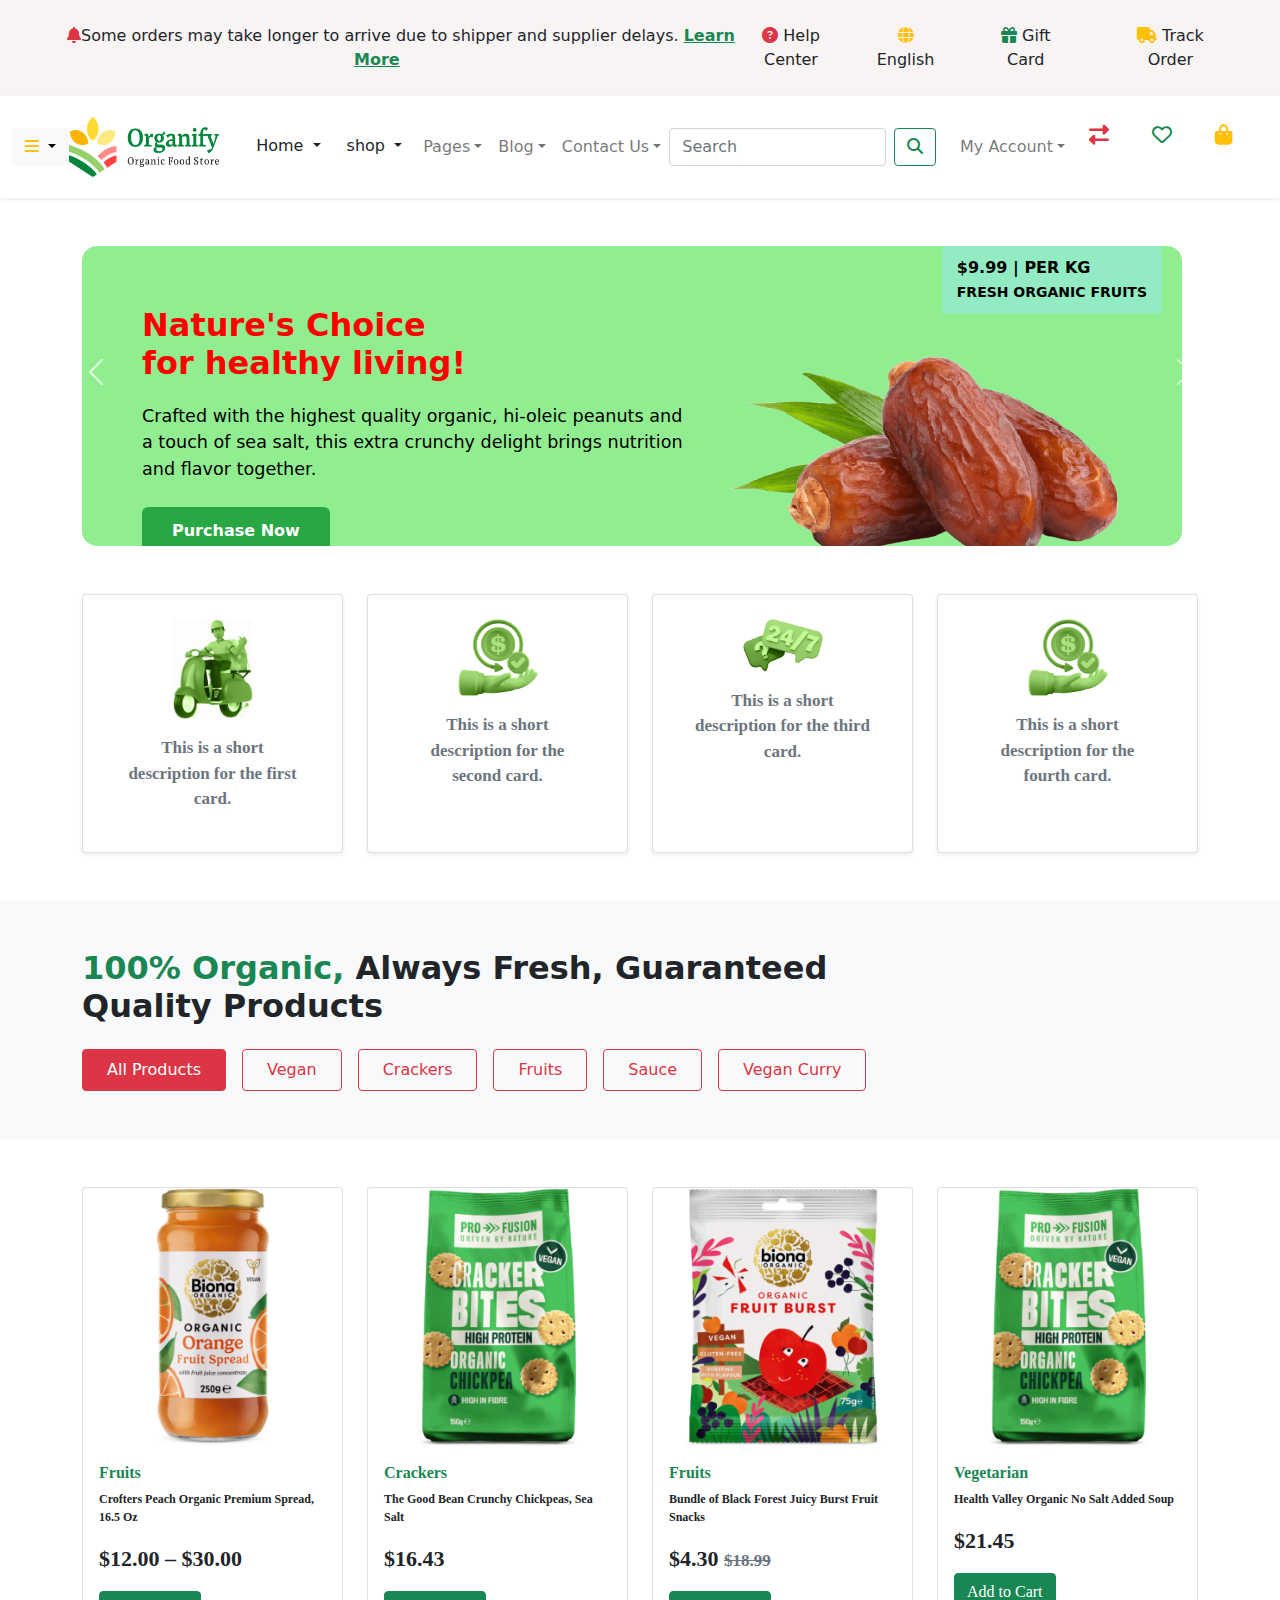
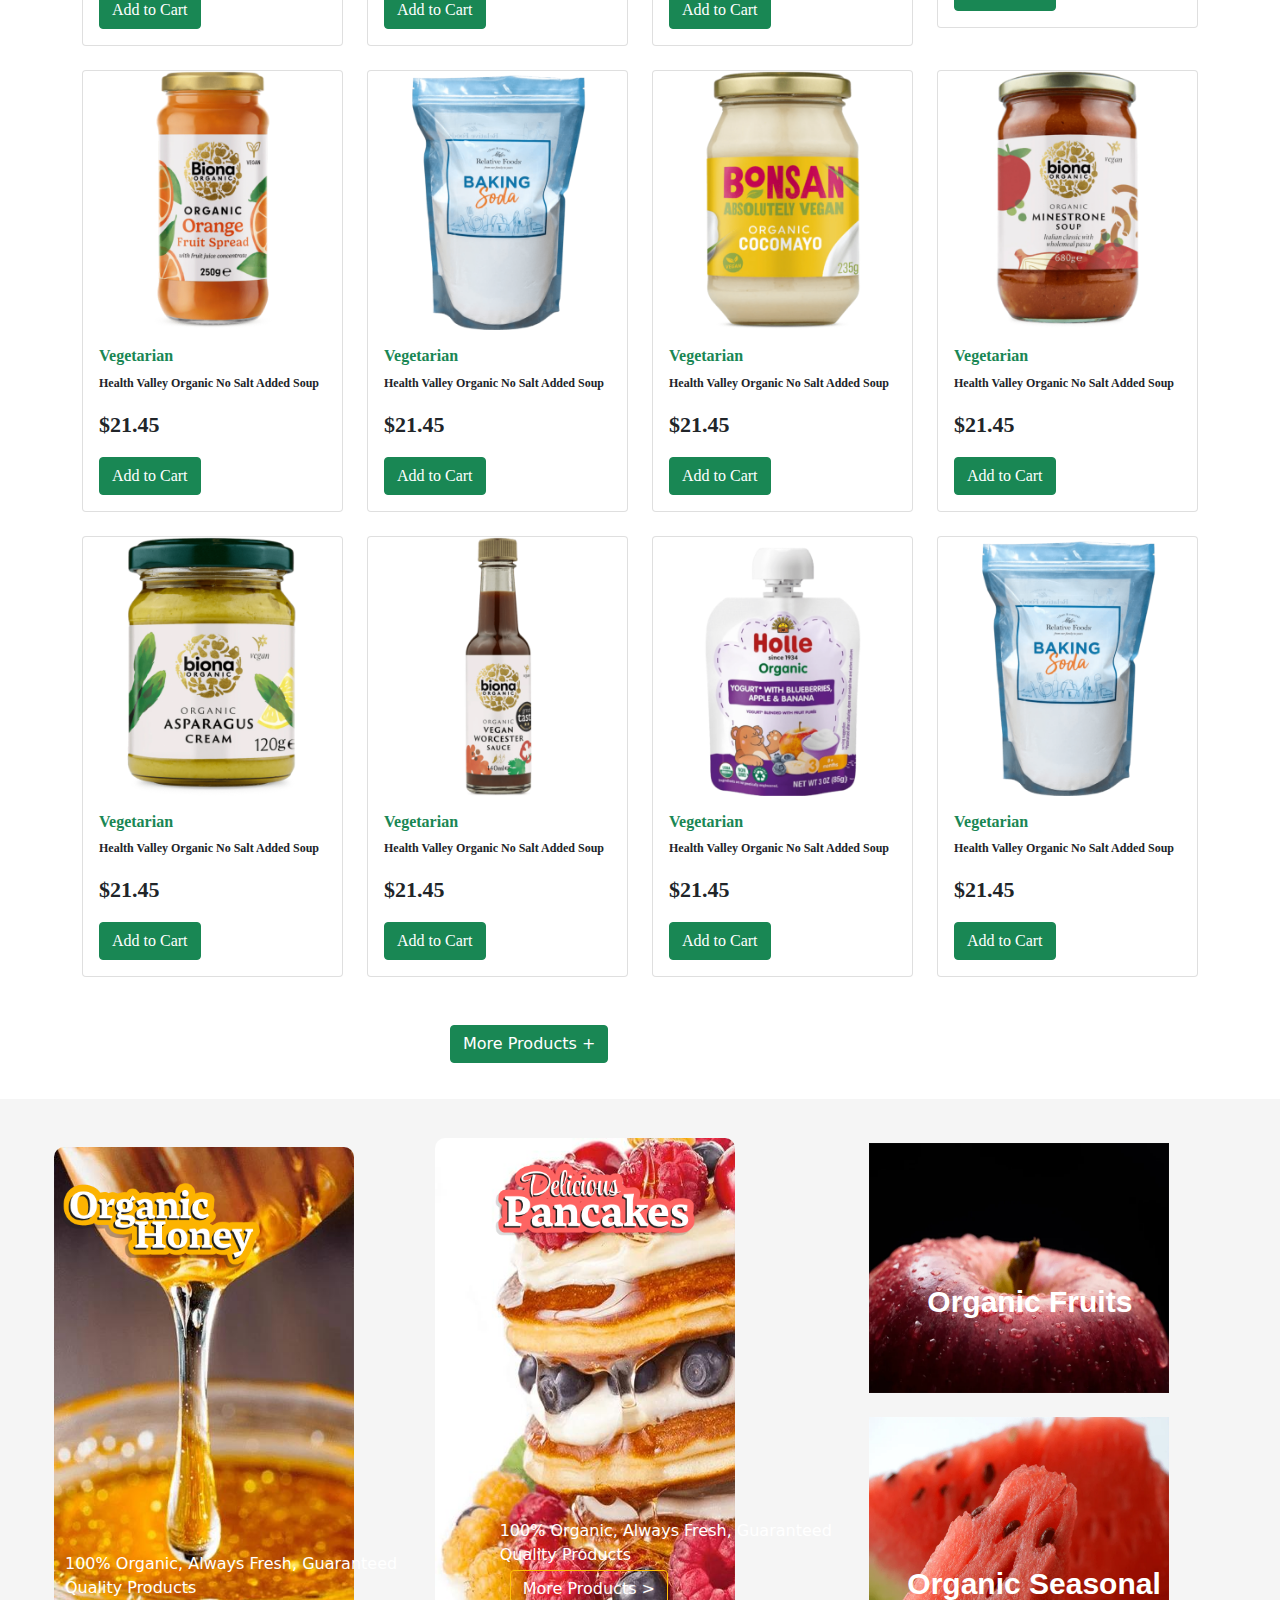
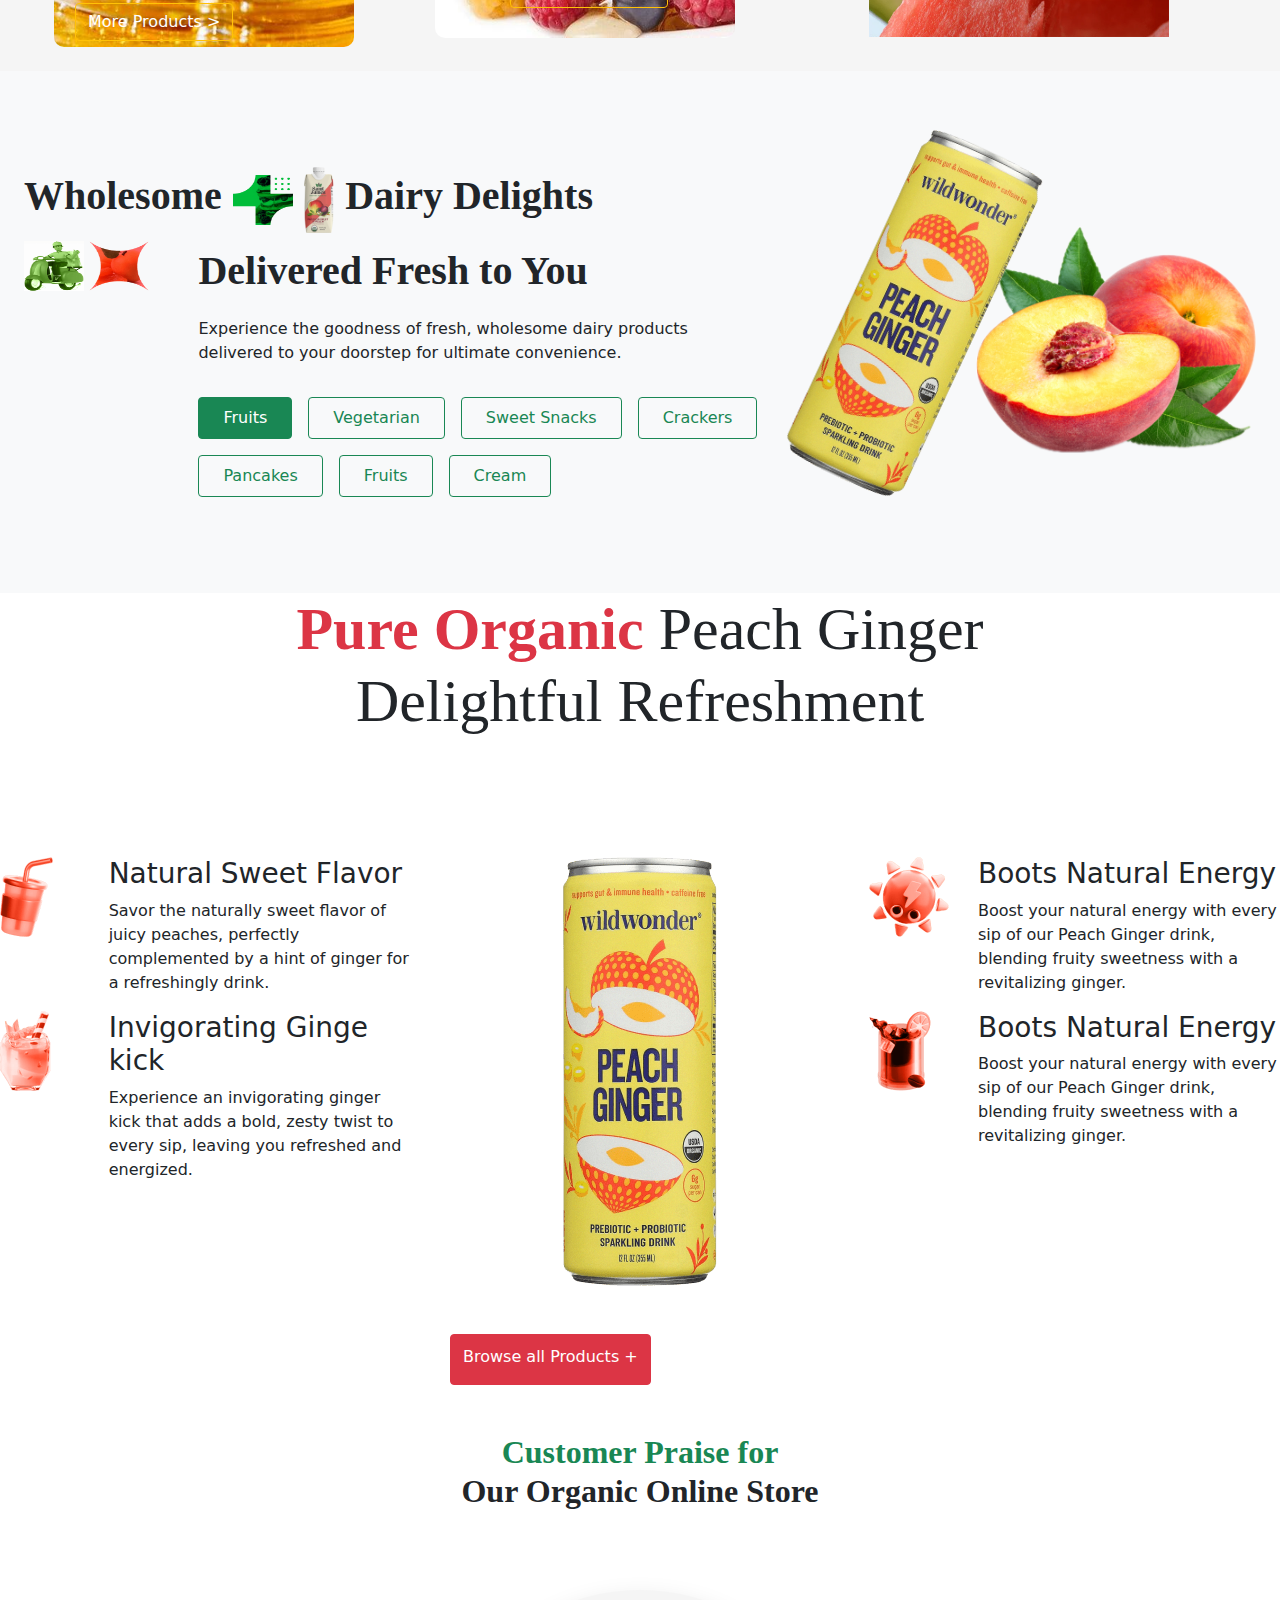
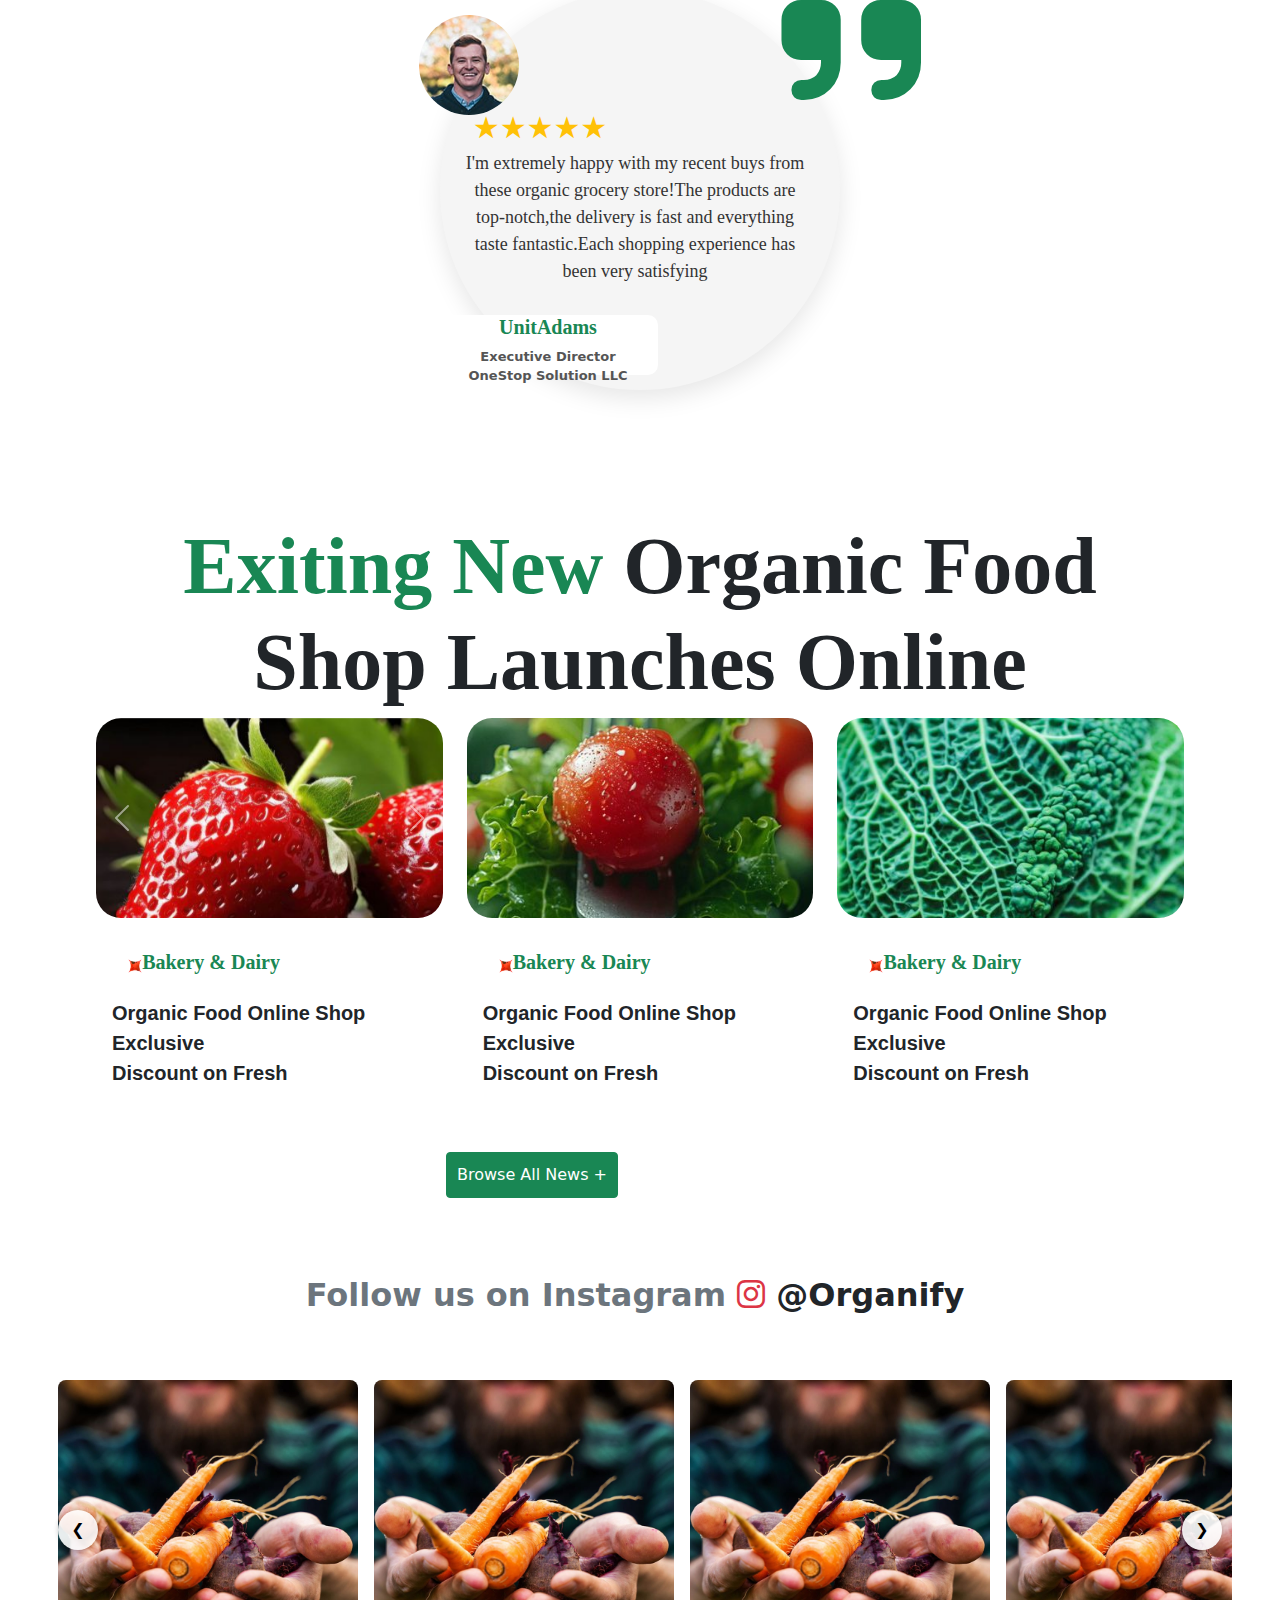
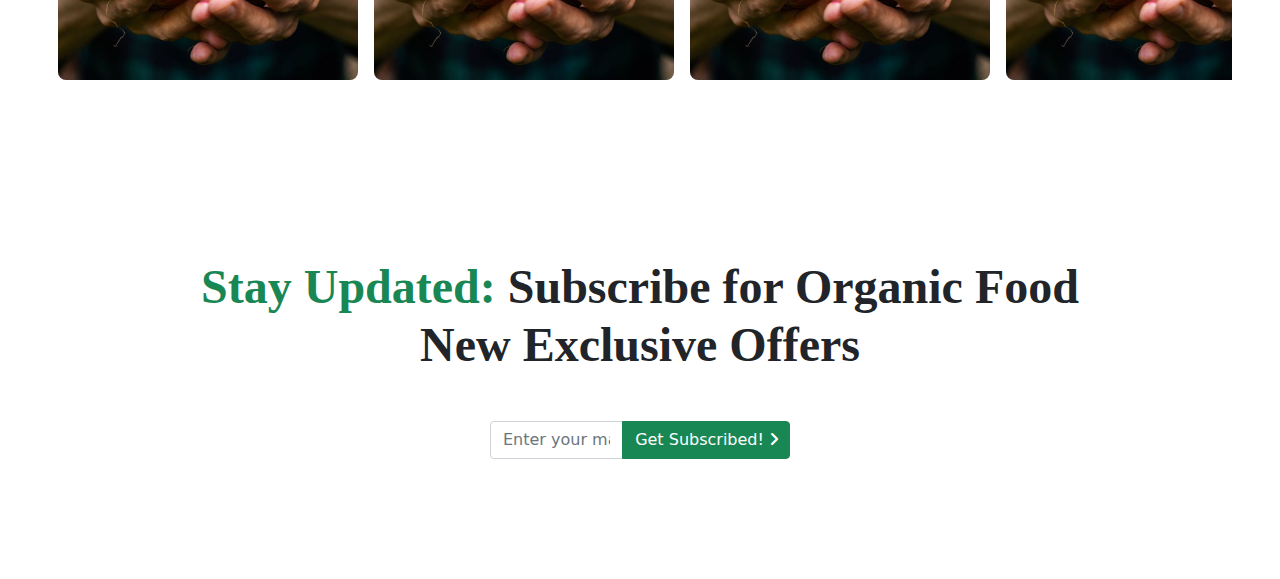
<file: index1.html>
<!DOCTYPE html>
<html lang="en">
<head>
<meta charset="UTF-8">
<meta name="viewport" content="width=device-width, initial-scale=1.0">
<title>Navbar Bootstrap</title>
<link rel="stylesheet" href="bootstrap/css/bootstrap.min.css"  />
<link rel="stylesheet" href="https://cdnjs.cloudflare.com/ajax/libs/font-awesome/6.4.0/css/all.min.css"  />

<style>
  .dropdown-menu{
    background-color: white;
    box-shadow: 0 8px 16px rgba(0,0,0,0.12);
    border-radius: 6px;
    padding: 10px;
  }
  .dropdown:hover .dropdown-menu {
    display: block;
  }
  .btn btn-outline-success{
    border: none;
    color: white;
    padding: 30px 30px;
    font-weight: bold;
    border-radius: 6px;
    border: none;
  }
  /* carousel section start */
    .promo-section {
     width: 100%;                color: #000;
     max-width: 1100px;    
     height: 300px;                 
     padding: 60px ;        
     background-color: lightgreen;  
     display: flex;
     flex-direction: column;
     position: relative;
     border-radius: 15px;
}
     .price-badge {
     position: absolute; 
     top: 0px;           
     right: 20px;         
     background-color: #92ebc2;
     padding: 10px 15px;
     font-weight: bold;
      border-radius: 5px;
}
.price-badge3 {
      position: absolute; 
      bottom: 0px;           
      left: 20px;  
      align-items: center;       
      background-color: #f8d7da;
      padding: 10px 15px;
      font-weight: bold;
      border-radius: 5px;
      
    }
    .text-content h1 {
      font-size: 2rem;
      font-weight: 700;
      margin-bottom: 20px;
      color: red;
    }
    .text-content p {
      font-size: 1.1rem;
      margin-bottom: 25px;
    }
    .btn-purchase {
      background-color: #28a745;
      border: none;
      color: white;
      padding: 12px 30px;
      font-weight: bold;
      border-radius: 6px;
    }
    .image-float {
      position: relative;
      right: 0;
      bottom: -50px;
      width: 170%;
      max-width: 400px;
      z-index: 1;
    }
    .image2-float{
      position: relative;
      right: 0;
      bottom: -70px;
      width: 170%;
      max-width: 400px;
      z-index: 1;
    }
    .image3-float{
      position: relative;
      right: 0;
      bottom: -0px;
      width: 170%;
      max-width: 400px;
      z-index: 1;
    }
    img:hover{
      transform: scale(1.1);
      transition: transform 0.5s ease;
    }
    /* cards start here */
    .card-body{
      font-size: 20px;
      font-family: 'Times New Roman', Times, serif;
      font-weight: bold;
    }
    /* Title starts here */
    .t
    /* product section starts here */
    .product-img-top{
      margin-top: 40px;
      height: 150px;
      width: 150px;
    }
    .product-text{
      font-family: 'Times New Roman', Times, serif;
      font-size: 12px;
    }
    .products-text{
      font-size: 22px;

    }
    .btn-green {
      color: #fff;
      font-size: large;
      font-weight: bold;
      border: none;
      border-radius: 5px;;
     
    }

    .btn-green:hover {
      background-color: #36913d;
    }
   .background-image{
     position: relative;
      left: 30px;
      bottom: -50px;
      width: 170%;
      max-width: 400px;
      height: 500px;
      border-radius: 25px;
   }
   /* organic honey section starts here */
   .btn btn-warning{
    outline: orange;
   }
   .btn btn-warning:hover{
    color: transparent;
   }
  .image-sections{
    background-color: rgb(227, 217, 217);
  }
  /* apple start */
  .apple-text{
    font-size: 30px;
    font-family: Arial, Helvetica, sans-serif;
  }
  .apple{
    border-radius: 10px;
  }
  /* watermelon  */
  .watermelon-text{
    font-size: 30px;
    font-family: Arial, Helvetica, sans-serif;
  }
  /* wholesome */
  .icon-images{
    width: 60px;
    height: 50px;
  }
  .wholesome-text{
    font-size: 40px;
    font-family: Cambria, Cochin,'Times New Roman', Times, serif;
  }
  .text-muted{
    font-size: 17px;
    font-family: 'Times New Roman', Times, serif;
    text-align: center;
    
  }
  /* rounded image section */


    .testimonial-section {
      background-color: whitesmoke;
      padding: 60px 30px;
      max-width: 400px;
      margin: 80px auto;
      border-radius: 12px;
      height:400px;
      box-shadow: 0 8px 24px rgba(0,0,0,0.1);
      text-align: center;
    }

    .stars {
      color: #fbbf24;
      font-size: 1.5rem;
      margin-top: 20px;
    }

    .testimonial-text {
      font-size: 1.1rem;
      color: #333;
      margin-bottom: 30px;
    }

    .reviewer-img {
      width: 100px;
      height: 100px;
      object-fit: cover;
      margin-bottom: 15px;
    }

    .reviewer {
      font-weight: 600;
      color: #16a34a;
    }

    .reviewer-title {
      font-size: 0.95rem;
      color: #555;
    }
    /* card icons */
    .card-icon img{
      width: 5%;
    
    }
    /* table image section */
    .carousel-wrapper {
      position: relative;
      overflow: hidden;
    }

    .carousel-container {
      display: flex;
      overflow-x: auto;
      scroll-behavior: smooth;
      gap: 1rem;
      padding: 10px;
    }

    .carousel-container::-webkit-scrollbar {
      display: none;
    }

    .carousel-item-custom {
      flex: 0 0 auto;
      width: 300px;
      height: 300px;
      background-color: #eaeaea;
      display: flex;
      justify-content: center;
      align-items: center;
      font-size: 24px;
      border-radius: 8px;
    }

    .carousel-control-custom {
      position: absolute;
      top: 50%;
      transform: translateY(-50%);
      background: rgba(255, 255, 255, 0.9);
      border: none;
      width: 40px;
      height: 40px;
      border-radius: 50%;
      z-index: 10;
      box-shadow: 0 0 5px rgba(0, 0, 0, 0.2);
    }

    .carousel-control-prev-custom {
      left: 10px;
    }

    .carousel-control-next-custom {
      right: 10px;
    } 
    /* stay in touch */
   

    
    
  </style>


</head>
<body>
  <!-- top bar -->
   <div class="top-announcement" style="background-color: #f9f4f4;">
      <div class="container-fluid d-flex justify-content-between text-center">
            <span class=" d-flex align-items-center">
             
                <p class="mb-0 ms-5  "><i class="text-danger fas fa-bell"></i>Some orders may take longer to arrive due to shipper and supplier delays.
             <a href="#" class="me-5 text-decoration-underline text-success fw-bold ">Learn More</a>
             </p>
            
        
              <!-- right icons -->
                <div class=" d-flex align-items-center  gap-3 justify-content-between me-4">
                    <a href="#" class="text-dark text-decoration-none ">
                        <i class="text-danger fas fa-question-circle  "></i>
                         Help Center
                    </a>
                    <a href="#" class="text-dark text-decoration-none   m-3">
                        <i class="text-warning fas fa-globe "></i>
                         English
                    </a>
                    <a href="#" class="text-dark text-decoration-none  m-3">
                        <i class="text-success fas fa-gift "></i>
                        Gift Card
                    </a>
                    <a href="#" class="text-dark text-decoration-none  m-4">
                        <i class="text-warning fas fa-truck "></i>
                        Track Order
                    </a>
                </div>
            </span>
     </div>
  </div>

  <!-- navbar -->
      <ul class="navbar-nav ">

      <nav class="navbar navbar-expand-lg navbar-light bg-white shadow-sm py-3" aria-label="Main Navigation">
        <div class="container-fluid">
      
      <!-- Hamburger Dropdown (Categories) -->
      <div class="dropdown ">
        <button class="btn btn-light dropdown-toggle" type="button" data-bs-toggle="dropdown ">
          <i class="fas fa-bars text-warning"></i>
        </button>
        <ul class="dropdown-menu">
          <li><a class="dropdown-item" href="#">Crackers</a></li>
          <li><a class="dropdown-item" href="#">Fresh Fruits</a></li>
          <li><a class="dropdown-item" href="#">Gluten-Free</a></li>
          <li><a class="dropdown-item" href="#">Organic</a></li>
          <li><a class="dropdown-item" href="#">Vegan</a></li>
          <li><a class="dropdown-item" href="#">Vegetarian</a></li>
        </ul>
      </div>

      <!-- Logo -->
      <a class="navbar-brand me-4" href="#">
        <img src="images/logo-1.png" alt="Organify Logo" width="150" height="60">
      </a>

      <!-- Mega Menu Begins Immediately After Logo -->
      <ul class="navbar-nav me-auto mb-2 mb-lg-0">

        <!-- Home Mega Dropdown -->
       <div class="drop-img">
            <div class="dropdown">
              <button class="btn dropdown-toggle" type="button" id="homeDropdown">
                Home
              </button>
              <ul class="dropdown-menu p-3" aria-labelledby="homeDropdown" style="width: 600px;">
               <li class="d-flex flex-wrap justify-content-between">
                    <div class="text-center" style="width: 32%;">
                      <img src="images/post-gallery-3.jpg " class="img-fluid mb-2" alt="" style="max-width: 100%; height: 120px; object-fit: cover;" >
                      <p>page1</p>
                    </div>
                    <!-- second -->
                    <div class="text-center" style="width: 32%;">
                      <img src="images/post-gallery-5.jpg " class="img-fluid mb-2" alt="" style="max-width: 100%; height: 120px; object-fit: cover;" >
                      <p>page2</p>
                    </div>
                    <!-- third -->
                    <div class="text-center" style="width: 32%;">
                      <img src="images/post-gallery-6.png " class="img-fluid mb-2" alt="" style="max-width: 100%; height: 120px; object-fit: cover;" >
                      <p>page3</p>
                      </div>
                    <!-- fouth -->
                    <div class="text-center" style="width: 32%;">
                      <img src="images/post1.11-2-419x279.jpg" class="img-fluid mb-2" alt="" style="max-width: 100%; height: 120px; object-fit: cover;" >
                      <p>page4</p>
                    </div>
                    <!-- fifth -->
                    <div class="text-center" style="width: 32%;">
                      <img src="images/post1.15-1-419x279.jpg " class="img-fluid mb-2" alt="" style="max-width: 100%; height: 120px; object-fit: cover;" >
                      <p>page5</p>
                    </div>
                    <!-- sixth -->
                    <div class="text-center" style="width: 32%;">
                      <img src="images/post1.14-1-419x279.jpg" class="img-fluid mb-2" alt="" style="max-width: 100%; height: 120px; object-fit: cover;" >
                      <p>page6</p>
                    </div>
                </li>
              </ul>
            </div>    
           </div>
       

        <!-- Shop Mega Dropdown -->
        <div class="shop-list">
          <div class="dropdown">
            <button class="btn  dropdown-toggle" type="button" id="shopDropdown" >
              shop
            </button>
            <ul class="dropdown-menu p-3"aria-labelledby="shopDropdown" style="width: 700px;">
              <li>
                <table class="table mb-0">
                  <thead>
                    <tr>
                      <th>product Layout</th>
                      <th>Product Layout</th>
                      <th>Product Type</th>
                      <th>Shop Page</th>
                    </tr>
                  </thead>
                  <tbody>
                    <tr>
                      <td>Grid 3 columns</td>
                      <td>Grid Left Side Bar</td>
                      <td>SIMPLE</td>
                      <td>BAR</td>
                    </tr>
                    <tr>
                      <td>Grid 3 Columns</td>
                      <td>Grid Without Side Bar </td>
                      <td>Variable</td>
                      <td>My Account</td>
                    </tr>
                    <tr>
                      <td>Grid 4 Columns</td>
                      <td>Grid Right Side Bar</td>
                      <td></td>
                      <td>WishList</td>
                    </tr>
                    <tr>
                      <td>Grid 4 Columns full width</td>
                      <td></td>
                      <td></td>
                      <td>Checkout</td>
                    </tr>
                  </tbody>
                </table>
              </li>
            </ul>
          </div>
        </div>
        
        <!-- Standard Dropdowns -->
        <li class="nav-item dropdown">
          <a class="nav-link dropdown-toggle" href="#" data-bs-toggle="dropdown">Pages</a>
          <ul class="dropdown-menu">
            <li><a class="dropdown-item" href="#">Submenu X</a></li>
            <li><a class="dropdown-item" href="#">Submenu Y</a></li>
          </ul>
        </li>

        <li class="nav-item dropdown">
          <a class="nav-link dropdown-toggle" href="#" data-bs-toggle="dropdown">Blog</a>
          <ul class="dropdown-menu">
            <li><a class="dropdown-item" href="#">Sub A</a></li>
            <li><a class="dropdown-item" href="#">Sub B</a></li>
          </ul>
        </li>

        <li class="nav-item dropdown">
          <a class="nav-link dropdown-toggle" href="#" data-bs-toggle="dropdown">Contact Us</a>
          <ul class="dropdown-menu">
            <li><a class="dropdown-item" href="#">Sub Alpha</a></li>
            <li><a class="dropdown-item" href="#">Sub Beta</a></li>
          </ul>
        </li>
      </ul>

      <!-- Search -->
      <form class="d-flex me-3" role="search">
        <input class="form-control me-2" type="search" placeholder="Search" aria-label="Search">
        <button class="btn btn-outline-success" type="submit">
          <i class="fas fa-search"></i>
        </button>
      </form>

      <!-- My Account -->
      <ul class="navbar-nav me-3">
        <li class="nav-item dropdown">
          <a class="nav-link dropdown-toggle" href="#" data-bs-toggle="dropdown">My Account</a>
          <ul class="dropdown-menu dropdown-menu-end">
            <li><a class="dropdown-item" href="#">Login</a></li>
            <li><a class="dropdown-item" href="#">Register</a></li>
            <li><a class="dropdown-item" href="#">Profile</a></li>
          </ul>
        </li>
      </ul>

      <!-- Icons -->
        <div class="d-flex align-items-center gap-3 text-dark">
          <div class="icon-wrapper">
            <i class="fa-solid fa-right-left fa-lg text-danger"></i>
            <span class="badge">0</span>
          </div>

          <div class="icon-wrapper">
            <i class="fa-regular fa-heart fa-lg text-success"></i>
            <span class="badge">0</span>
          </div>

          <div class="icon-wrapper me-2">
            <i class="fa-solid fa-bag-shopping fa-lg text-warning"></i>
            <span class="badge">0</span>
          </div>
        </div>
      </div>
    </div>
  </ul> 
</nav>
     
<!-- carousel section -->
<div id="productCarousel" class="carousel slide" data-bs-ride="carousel">
  <div class="carousel-inner">

    <!-- Slide 1 -->
    <div class="carousel-item active">
      <div class="container mt-5">
        <div class="promo-section">
          <div class="price-badge">$9.99 | PER KG <br><small>FRESH ORGANIC FRUITS</small></div>
          <div class="row">
            <div class="col-md-7 text-content">
              <h1>Nature's Choice <br> for healthy living!</h1>
              <p>Crafted with the highest quality organic, hi-oleic peanuts and<br> a touch of sea salt, this extra crunchy delight brings nutrition and flavor together.</p>
              <button class="btn btn-purchase">Purchase Now</button>
            </div>
            <div class="col-md-5 position-relative">
              <img src="images/product-3.png" alt="Product Image" class="image-float">
            </div>
          </div>
        </div>
      </div>
    </div>

    <!-- Slide 2 -->
    <div class="carousel-item container">
      <div class="container mt-5">
        <div class="promo-section">
          <div class="price-badge">$6.49 | PER PACK <br><small>ORGANIC OATS & BERRIES</small></div>
          <div class="row">
            <div class="col-md-6 text-content">
              <h1>Nature's Choice <br> for healthy living!</h1>
              <p>Crafted with the highest quality organic, hi-oleic peanuts and<br> a touch of sea salt, this extra crunchy delight brings nutrition and flavor together.</p>
              <button class="btn btn-purchase">Purchase Now</button>
            </div>
            <div class="  col-md-5 position-relative">
              <img src="images/product-2.png" alt="Product Image" class="image2-float">
            </div>
          </div>
        </div>
      </div>
    </div>
    <!-- Slide 3 -->
    <div class="carousel-item">
      <div class="container mt-5">
        <div class="promo-section">
          <div class="price-badge3">$12.99 | PER KG <br><small>PREMIUM NUTS MIX</small></div>
          <div class="row">
            <div class="col-md-7 text-content">
              <h1>Nature's Choice <br> for healthy living!</h1>
              <p>Crafted with the highest quality organic, hi-oleic peanuts and<br> a touch of sea salt, this extra crunchy delight brings nutrition and flavor together.</p>
              <button class="btn btn-purchase">Purchase Now</button>
            </div>
            <div class="col-md-5 position-relative">
              <img src="images/product-1-2.png" alt="Product Image" class="image3-float">
            </div>
          </div>
        </div>
      </div>

  </div>

  <!-- Carousel Controls -->
  <button class="carousel-control-prev" type="button" data-bs-target="#productCarousel" data-bs-slide="prev">
    <span class="carousel-control-prev-icon"></span>
  </button>
  <button class="carousel-control-next" type="button" data-bs-target="#productCarousel" data-bs-slide="next">
    <span class="carousel-control-next-icon"></span>
  </button>
 </div>
 <button class="carousel-control-prev" type="button" data-bs-target="#productCarousel" data-bs-slide="prev">
    <span class="carousel-control-prev-icon"></span>
  </button>
</div> 

<!-- about section -->
<section class="iconpic py-5">
  <div class="container">
    <div class="row text-center gy-4">

      <!-- Card 1 -->
      <div class="col-lg-3">
        <div class="card h-100 shadow-sm p-4 subtle rounded fw-bold">
          <img src="images/about-us3.png" alt="Card Image 1" class="mx-auto d-block" style="width: 80px;">
          <div class="card-body">
            <p class="card-text small text-muted">This is a short description for the first card.</p>
          </div>
        </div>
      </div>

      <!-- Card 2 -->
      <div class="col-lg-3">
        <div class="card h-100 shadow-sm p-4 subtle rounded fw-bold">
          <img src="images/about-us4.png" alt="Card Image 2" class="mx-auto d-block" style="width: 80px;">
          <div class="card-body">
            <p class="card-text small text-muted">This is a short description for the second card.</p>
          </div>
        </div>
      </div>

      <!-- Card 3 -->
      <div class="col-lg-3">
        <div class="card h-100  shadow-sm p-4 -subtle rounded fw-bold">
          <img src="images/about-us5.png" alt="Card Image 3" class="mx-auto d-block" style="width: 80px;">
          <div class=" card-body">
            <p class="card-text  small text-muted">This is a short description for the third card. </p>
          </div>
        </div>
      </div>

      <!-- Card 4 -->
      <div class="col-lg-3">
        <div class="card h-100 shadow-sm p-4 -subtle rounded fw-bold">
          <img src="images/about-us4 (1).png" alt="Card Image 4" class="mx-auto d-block" style="width: 80px;">
          <div class="card-body">
            <p class="card-text small text-muted">This is a short description for the fourth card.</p>
          </div>
        </div>
      </div>

    </div>
  </div>
</section>
<!-- Section Filters -->
<section class="py-5 bg-light">
  <div class="container ">

    <!-- Title -->
    <h2 class="fw-bold mb-4">
      <span class="text-success">100% Organic,</span>
      <span class="text-dark">Always Fresh, Guaranteed <br> Quality Products</span>
    </h2>

    <!-- buttons section -->
    <div class="d-flex flex-wrap  gap-3">
      <button class="btn btn-outline-danger px-4 py-2 active">All Products</button>
      <button class="btn btn-outline-danger px-4 py-2">Vegan</button>
      <button class="btn btn-outline-danger px-4 py-2">Crackers</button>
      <button class="btn btn-outline-danger px-4 py-2">Fruits</button>
      <button class="btn btn-outline-danger px-4 py-2">Sauce</button>
      <button class="btn btn-outline-danger px-4 py-2">Vegan Curry</button>
    </div>
  </div>
</section>

<!-- product section -->
  <div class="container mt-5">
    <div class="row">
      <!-- Product 1 -->
      <div class="col-md-3">
        <div class="card">
          <img src="images/pd15-min-600x600.png" class="product-img-top" alt="product img"/>
          <div class="card-body">
            <h6 class="card-title fw-bold text-success">Fruits</h6>
            <p class="product-text">Crofters Peach Organic Premium Spread, 16.5 Oz</p>
            <p class="products-text text-dark">$12.00 – $30.00</p>
            <a href="#" class="btn btn-success">Add to Cart</a>
          </div>
        </div>
      </div>
      <!-- Product 2 -->
      <div class="col-md-3">
        <div class="card">
          <img src="images/pd14-min-600x600.png" class="product-img-top" alt="product img" />
          <div class="card-body">
            <h6 class="card-title fw-bold text-success">Crackers</h6>
            <p class="product-text">The Good Bean Crunchy Chickpeas, Sea Salt</p>
            <p class="products-text text-dark">$16.43</p>
            <a href="#" class="btn btn-success">Add to Cart</a>
          </div>
        </div>
      </div>
      <!-- Product 3 -->
      <div class="col-md-3">
        <div class="card">
          <img src="images/pd13-min-600x600.png" class="product-img-top" alt="product img" />
          <div class="card-body">
            <h6 class="card-title fw-bold text-success  ">Fruits</h6>
            <p class="product-text">Bundle of Black Forest Juicy Burst Fruit Snacks</p>
            <p class="products-text"><span class="text-dark">$4.30</span> <s class="text-muted">$18.99</s></p>
            <a href="#" class="btn btn-success">Add to Cart</a>
          </div>
        </div>
      </div>
      <!-- Product 4 -->
      <div class="col-md-3">
        <div class="card">
          <img src="images/pd14-min-600x600.png" class="product-img-top" alt="product img" />
          <div class="card-body">
            <h6 class="card-title fw-bold text-success">Vegetarian</h6>
            <p class="product-text">Health Valley Organic No Salt Added Soup</p>
            <p class="products-text text-dark">$21.45</p>
            <a href="#" class="btn btn-success">Add to Cart</a>
          </div>
        </div>
      </div>
    </div>
    <!-- product 5 -->
    <div class="row mt-4">
      <div class="col-3">
        <div class="card">
         <img src="images/pd15-min-600x600.png" class="product-img-top" alt="product img" />
          <div class="card-body">
            <h6 class="card-title fw-bold text-success">Vegetarian</h6>
            <p class="product-text">Health Valley Organic No Salt Added Soup</p>
            <p class="products-text text-dark">$21.45</p>
            <a href="#" class="btn btn-success">Add to Cart</a>
          </div>
       </div>
      </div>
     <!-- product 6 -->
        <div class="col-3">
          <div class="card">
           <img src="images/pd1-min-600x600.png" class="product-img-top" alt="product img" />
            <div class="card-body">
              <h6 class="card-title fw-bold text-success">Vegetarian</h6>
              <p class="product-text">Health Valley Organic No Salt Added Soup</p>
              <p class="products-text text-dark">$21.45</p>
              <a href="#" class="btn btn-success">Add to Cart</a>
            </div>
         </div>
        </div>
     <!-- product 7 -->
        <div class="col-3">
          <div class="card">
           <img src="images/pd5-min-600x600.png" class="product-img-top" alt="product img" />
            <div class="card-body">
              <h6 class="card-title fw-bold text-success">Vegetarian</h6>
              <p class="product-text">Health Valley Organic No Salt Added Soup</p>
              <p class="products-text text-dark">$21.45</p>
              <a href="#" class="btn btn-success">Add to Cart</a>
            </div>
         </div>
        </div>
     <!-- product 8 -->
      <div class="col-3">
        <div class="card">
        <img src="images/pd12-min-600x600.png" class="product-img-top" alt="product img" />
          <div class="card-body">
            <h6 class="card-title fw-bold text-success">Vegetarian</h6>
            <p class="product-text">Health Valley Organic No Salt Added Soup</p>
            <p class="products-text text-dark">$21.45</p>
            <a href="#" class="btn btn-success">Add to Cart</a>
          </div>
      </div>
      </div>
    </div>
    <!-- product 9 -->
    <div class="row mt-4">
      <div class="col-3">
        <div class="card">
         <img src="images/pd10-min-600x600.png" class="product-img-top" alt="product img" />
          <div class="card-body">
            <h6 class="card-title fw-bold text-success">Vegetarian</h6>
            <p class="product-text">Health Valley Organic No Salt Added Soup</p>
            <p class="products-text text-dark">$21.45</p>
            <a href="#" class="btn btn-success">Add to Cart</a>
          </div>
       </div>
      </div>
    
     <!-- product 10 -->
      <div class="col-3">
        <div class="card">
         <img src="images/pd7-min-600x600.png" class="product-img-top" alt="product img" />
          <div class="card-body">
            <h6 class="card-title fw-bold text-success">Vegetarian</h6>
            <p class="product-text">Health Valley Organic No Salt Added Soup</p>
            <p class="products-text text-dark">$21.45</p>
            <a href="#" class="btn btn-success">Add to Cart</a>
          </div>
       </div>
      </div>
     <!-- product 11 -->
      <div class="col-3">
        <div class="card">
         <img src="images/pd2-min-600x600.png" class="product-img-top" alt="product img" />
          <div class="card-body">
            <h6 class="card-title fw-bold text-success">Vegetarian</h6>
            <p class="product-text">Health Valley Organic No Salt Added Soup</p>
            <p class="products-text text-dark">$21.45</p>
            <a href="#" class="btn btn-success">Add to Cart</a>
          </div>
       </div>
     </div>
     <!-- product 12 -->
      <div class="col-3">
        <div class="card">
        <img src="images/pd1-min-600x600.png" class="product-img-top" alt="product img" />
          <div class="card-body">
            <h6 class="card-title fw-bold text-success">Vegetarian</h6>
            <p class="product-text">Health Valley Organic No Salt Added Soup</p>
            <p class="products-text text-dark">$21.45</p>
            <a href="#" class="btn btn-success ">Add to Cart</a>
          </div>
      </div>
      </div>
    </div>
  </div>
  <!-- button section -->
   <div>
   <button style="margin-left: 450px;"  class="btn btn-success mt-5">More Products +</button>
  </div>
  
<!-- image positioning section -->
<div class=" image-sections  " style="position: relative; background-color: whitesmoke; margin-top: 60px;">
  <div class="row g-4">
    <div class="col-md-4">
      <div class="image-honey p-4 " style="position: relative;">
        <img src="images/IMG-20250729-WA0093.jpg" alt="honey img" style="width: 300px; height: 500px; border-radius: 10px; margin-left: 30px;" >
        <div>
          <img src="images/text-1.png" alt="image logo" style="position: absolute; top: 60px;left: 60px; width: 200px;">
        </div>
        <div class="image-text text-white" style="position: absolute; bottom: 55px; left: 65px;">
          <p>
            100% Organic, Always Fresh, Guaranteed <br> Quality Products
          </p>
        </div>
        <div>
          <button style="position: absolute; bottom: 30px; left: 75px;"  class="btn btn-outline-warning text-white ">More Products ></button>
        </div>
      </div>
    </div>

    <!-- pancakes image -->
    <div class="col-md-4" style="position: relative;">
      <div class="pancakes image" style="position: relative; ">
        <img src="images/IMG-20250729-WA0092.jpg" alt="pancakes-img" style="width: 300px; height: 500px; border-radius: 10px; margin-top: 15px;">
        <div>
          <img src="images/text-2.png" alt="image logo" style="position: absolute; top: 40px; left: 60px; width: 200px;">
        </div>
        <div class="image-text text-white" style="position: absolute; bottom: 55px; left: 65px;">
          <p>
            100% Organic, Always Fresh, Guaranteed <br> Quality Products
          </p>
        </div>
        <div>
          <button style="position: absolute; bottom: 30px; left: 75px;"  class="btn btn-outline-warning text-white ">More Products ></button>
        </div>
      </div>
    </div>

    <!-- melon pic & apple pic-->
     <!-- apple pic -->
    <div class="col-md-4">
      <div class="row g-4">
        <div class="apple mb-4" style="position: relative; padding-top: 20px;">
         <img src="images/img-3.webp" alt="apple-img" style="width: 300px; height:250px;">
         <div class="apple-text text-white fw-bold" style="position: absolute;bottom: 3px;left: 70px; margin-bottom: 50px;">
           <p>Organic Fruits</p>
         </div>
       </div>
      </div>
     <!-- watermelon pic -->
      <div class="row g-4">
        <div class="watermelon" style="position: relative;">
          <img src="images/img-4.webp" alt="watermelon-img" style="width: 300px; height: 220px;">
          <div class="watermelon-text  text-white fw-bold  " style="position: absolute; bottom: 15px; left: 50px; border-radius: 50px;">
            <p>Organic Seasonal</p>
          </div>
        </div>
      </div>
    </div>
  </div>
</div>

<!-- wholesome -->
<section class="wholesome py-5 h-100" style="background-color: #f8f9fa;">
  <div class="row py-5 px-4">
    <div class="col-10">
          
      <div class="parent"> 
        <h2 class="fw-bold">
            <span class="wholesome-text text-dark">Wholesome</span>
            <img class="icon-images" src="images/Mask-group.png" alt="icon">
            <img class="icon-image" src="images/sain_james.png" alt="icon" style="width: 30px;">
            <span class="wholesome-text text-dark">Dairy Delights</span><br>
        </h2>
        <div class="row">
          <div class="col-2">
                <img class=" icon-images" src="images/about-us3.png" alt="icon">
                <img class="icon-images" src="images/Mask-group-2.png" alt="icon">
          </div>
          <div class="col-10">
              <div class="wholesome-text fw-bold text-dark">Delivered Fresh to You</div>
              <p class="py-3">Experience the goodness of fresh, wholesome dairy products <br> delivered to your doorstep for ultimate convenience.</p>
            <!-- buttons section -->
            <div class="d-flex flex-wrap  gap-3">
                <button class="btn btn-outline-success px-4 py-2 active">Fruits</button>
                <button class="btn btn-outline-success px-4 py-2">Vegetarian</button>
                <button class="btn btn-outline-success px-4 py-2">Sweet Snacks</button>
                <button class="btn btn-outline-success px-4 py-2">Crackers</button>
            </div>
            
            <div class="d-flex flex-wrap pt-3 gap-3">
                <button class="btn btn-outline-success px-4 py-2">Pancakes</button>
                <button class="btn btn-outline-success px-4 py-2">Fruits</button>
                <button class="btn btn-outline-success px-4 py-2">Cream</button>
        </div>
          </div>
        </div>
      </div>
    </div>
    <div class="col-2"  style="position: relative;">
       <div>
        <img class="image-peach  " src="images/peach.png" alt="peach img" width="280px" style="padding-top: 60px; float:right;position: relative; z-index: 0;  ">
      </div>
       <div>
        <img class="image-peach  " src="images/peach-ginger.png" width="130px" alt="peach img" style=" left:-100%;top:-10%;float: left ;position:absolute; z-index: 1; transform: rotate(25deg)">
      </div>
    </div>
  </div>
</section>

<!-- organic peach -->
<section>
  <div class="Organic peach ">
    <h1 style="font-size: 60px; font-family: 'Times New Roman', Times, serif; margin-bottom: 120px; text-align: center;"> <span class="text-danger fw-bold">Pure Organic</span> Peach Ginger <br> Delightful Refreshment</h1>
    <div class="row">
      <div class="col-12 col-md-4">
        <div class="row">
          <div class="col-3">
            <img src="images/img-box-1.png" alt="">
          </div>
          <div class="col-9">
            <h3>Natural Sweet Flavor</h3>
            <p class="color-white ">Savor the naturally sweet flavor of juicy 
              peaches, perfectly complemented by a hint
              of ginger for a refreshingly drink.</p>
          </div>
        </div>
        <div class="row">
          <div class="col-3">
            <img src="images/img-box-2.png" alt="">
          </div>
          <div class="col-9">
            <h3>Invigorating Ginge kick</h3>
            <p>Experience an invigorating ginger kick that 
              adds a bold, zesty twist to every sip, leaving
              you refreshed and energized.</p>
          </div>
        </div>
      </div>
      <!-- divider image -->
       <div class="col-12 col-md-4 d-flex justify-content-center">
        <div class="index04 " style="position: relative;">
          <img class="image" src="images/peach-ginger.png" alt="peach"  >
          
          <!-- <div class="index06 " style="position: absolute;">
            <img src="images/peach-ginger.png" alt="peach">
          </div> -->
        </div>
       </div>
       <div class="col-12 col-md-4">
        <div class="row">
          <div class="col-3">
            <img src="images/img-box-3.png" alt="">
          </div>
          <div class="col-9">
            <h3>Boots Natural Energy</h3>
            <p>Boost your natural energy with every sip 
              of our Peach Ginger drink, blending fruity 
              sweetness with a revitalizing ginger.</p>
          </div>
        </div>
        <div class="row">
          <div class="col-3">
            <img src="images/img-box-4.png" alt="">
          </div>
          <div class="col-9">
            <h3>Boots Natural Energy</h3>
            <p>Boost your natural energy with every sip 
              of our Peach Ginger drink, blending fruity 
              sweetness with a revitalizing ginger.</p>
          </div>
       </div>
    </div>
  </div>
  <div>
   <button style="margin-left: 450px; padding-bottom: 15px; padding-top: 10px;"  class="btn btn-danger mt-5 ">Browse all Products +</button>
  </div>
</section>

<!-- rounded image section -->
<section class="testimonial-section-container p-5 bg-white">
  <div class="testimonial-header text-center">
    <h2 class="fw-bold" style="font-family: 'Times New Roman', Times, serif;"><span class="text-success">Customer Praise for</span><br> Our Organic Online Store</h2>
  </div>
  <!-- <i class="fa fa-quote-right" aria-hidden="true" style="font-size: 10em;"></i> -->
  <section class="testimonial-section rounded-circle ">
    <div class="row">
      <div class="col-6" style="position:relative; right: 80px; bottom: 35px;">
        <img src="images/about-us8.jpg" alt="Oliver Spiteri" class="rounded-circle reviewer-img" style="position: relative; " />
      </div>
      <div class="col-md-6 " style="position: relative; left: -20px; ">
        <i class="fa fa-quote-right text-success" aria-hidden="true" style="font-size: 10em; position: absolute; margin-left: 70px; bottom: 35px; "></i>
        
    </div>
    <!-- stars section -->
   
    <div class="stars text-warning" style="position: relative; right: 100px; bottom: 80px; font-size: 30px;">
      ★★★★★
    </div>
    <p class="testimonial-text "  style="position: relative; right: 5px; bottom: 80px; font-size: 18px; font-family: 'Times New Roman', Times, serif;">
        I'm extremely happy with my recent buys from these organic grocery store!The products are top-notch,the delivery is fast and everything taste fantastic.Each shopping experience has been very satisfying
    </p>
    
    <div class="cards  bg-white text-center" style="position: relative; right: 20px; bottom: 80px; width: 220px; height: 60px; border-radius: 10px;">
        <h5 class="test-header text-success fw-bold" style=" font-family: 'Times New Roman', Times, serif;">UnitAdams</h5>
        <p class="reviewer-title fw-bold" style="font-size: small;">Executive Director OneStop Solution LLC</p>
      </div>
    <div>

  </div>
</section>

<!-- cards carousel image -->
<section class="testimonial-section-container p-5 bg-white">
   <div class="testimonial-header text-center">
      <h2 class="fw-bold" style="font-size: 5em; font-family: 'Times New Roman', Times, serif;"><span class="text-success">Exiting New</span> Organic Food <br>Shop Launches Online</h2>
    </div>
    <div class="row">
      <div class="col-md-4 col-sm-4"> 
        <div class="card-carousel-container card-head">      
          <!-- slide section-->
          <div id="carouselExampleIndicators" class="carousel slide">
            <div class="carousel-inner" style="border-radius: 25px; width: 100%; height: 200px;">
              <div class="carousel-item active">
                <img src="images/post1.11-2-419x279.jpg" class="d-block w-100" alt="...">
              </div>
              <div class="carousel-item">
                <img src="images/post-gallery-5.jpg" class="d-block w-100" alt="...">
              </div>
              <div class="carousel-item">
                <img src="images/post-gallery-3.jpg" class="d-block w-100" alt="...">
              </div>
            </div>
            <div>
              <button class="carousel-control-prev" type="button" data-bs-target="#carouselExampleIndicators" data-bs-slide="prev">
                <span class="carousel-control-prev-icon" aria-hidden="true"></span>
                <span class="visually-hidden">Previous</span>
              </button>
              <button class="carousel-control-next" type="button" data-bs-target="#carouselExampleIndicators" data-bs-slide="next">
                <span class="carousel-control-next-icon " aria-hidden="true"></span>
                <span class="visually-hidden">Next</span>
              </button>

            </div>
          </div>
        </div> 
        <div class="card-body">
          <div class="card-icon align-items-center d-flex m-3">
           <img src="images/Mask-group-2.png" alt="">
           <h5 class="card-title text-success fw-bold">Bakery & Dairy</h5>
          </div>
          <p class="card-text fw-bold" style="font-family: Arial, Helvetica, sans-serif; ">Organic Food Online Shop Exclusive <br> Discount on Fresh</p>
        </div>
      </div>
      <!-- second image -->
      <div class="col-md-4 col-sm-4">
        <div class="carousel-inner" style="border-radius: 25px; width: 100%; height: 200px;">
         <img src="images/post1.15-1-419x279.jpg" class="d-block w-100" alt="...">
        </div>
        <div class="card-body">
          <div class="card-icon d-flex align-items-center m-3">
            <img src="images/Mask-group-2.png" class="w-10" alt="">
            <h5 class="card-title text-success fw-bold">Bakery & Dairy</h5>
          </div>
          <p class="card-text fw-bold" style="font-family: Arial, Helvetica, sans-serif;">Organic Food Online Shop Exclusive <br>Discount on Fresh</p>
        </div>
      </div>
      <!-- third image-->
       <div class="col-md-4 col-sm-4">
        <div class="carousel-inner" style="border-radius: 25px; width: 100%; height: 200px;">
         <img src="images//post1.14-1-419x279.jpg" class="d-block w-100" alt="...">
        </div>
        <div class="card-body">
          <div class="card-icon align-items-center d-flex m-3">
            <img src="images/Mask-group-2.png" class="w-10" alt="">
           <h5 class="card-title text-success fw-bold">Bakery & Dairy</h5>
          </div>
          <p class="card-text fw-bold" style="font-family: Arial, Helvetica, sans-serif;">Organic Food Online Shop Exclusive <br> Discount on Fresh</p>
        </div>
      </div>
      <div>
       <button style="margin-left: 350px; padding: 10px;"  class="btn btn-success mt-5">Browse All News +</button>
      </div>
       


    </div>
  </section>
 <!-- table image secction -->
  <div class="table-header" style="padding-right: 10px;">
        <h2 class="fw-bold text-center " style="margin-top: 30px;" >
          <span class="text-secondary">Follow us on Instagram</span>
          <i class=" text-danger fab fa-instagram"></i>
          <span class="@organic-image section"><strong>@Organify</strong> </span>
        </h2>
  </div>

  <!-- image -->
  <div class=" py-5">
    <div class="carousel-wrapper">
      <div id="carouselScroll" class="carousel-container">
        <img src="images/post-gallery-3.jpg" alt=""class="carousel-item-custom"> 
        <img src="images/post-gallery-3.jpg" alt=""class="carousel-item-custom"> 
        <img src="images/post-gallery-3.jpg" alt=""class="carousel-item-custom"> 
        <img src="images/post-gallery-3.jpg" alt=""class="carousel-item-custom"> 
        <img src="images/post-gallery-3.jpg" alt=""class="carousel-item-custom"> 
        <img src="images/post-gallery-3.jpg" alt=""class="carousel-item-custom"> 
        <img src="images/post-gallery-3.jpg" alt=""class="carousel-item-custom"> 
        <img src="images/post-gallery-3.jpg" alt=""class="carousel-item-custom"> 
        
      </div>
      <button class="carousel-control-custom carousel-control-prev-custom" onclick="scrollCarousel(-1)">
        &#10094; <!--you cna use font awesome icons here-->
      </button>
      <button class="carousel-control-custom carousel-control-next-custom" onclick="scrollCarousel(1)">
        &#10095; <!--you cna use font awesome icons here-->
      </button>
    </div>
  </div>

  <script>
    function scrollCarousel(direction) {
      const container = document.getElementById('carouselScroll');
      const scrollAmount = 310; // 300px image + 10px gap
      container.scrollBy({ left: scrollAmount * direction, behavior: 'smooth' });
    }
  </script>

</section>

<!-- stay in touch -->
<div class="container my-5">
  <div class="p-4 text-center ">
    <h2 class="mb-4 fw-bold" style="font-family: 'Times New Roman', Times, serif; font-size: 3em;">
      <span class="d-block"> <span class="text-success">Stay Updated:</span> Subscribe for Organic Food </span>
      <span class="d-block"> New Exclusive Offers</span>
    </h2>
   <div class="container my-5" style="border-radius: 1opx;">
  <div class="d-flex justify-content-center">
    <div class="input-group" style="max-width: 300px;">
      <input type="email" class="form-control" placeholder="Enter your mail here..." required>
      <button class="btn btn-success " type="submit" style="padding-right: 10px;">
        Get Subscribed! <i class="fas fa-angle-right"></i>
      </button>
    </div>
  </div>
</div>

  </div>
</div>



 
 






 
  




<script src="https://cdn.jsdelivr.net/npm/bootstrap@5.3.0/dist/js/bootstrap.min.js"></script>
</body>
</html>
</file>
